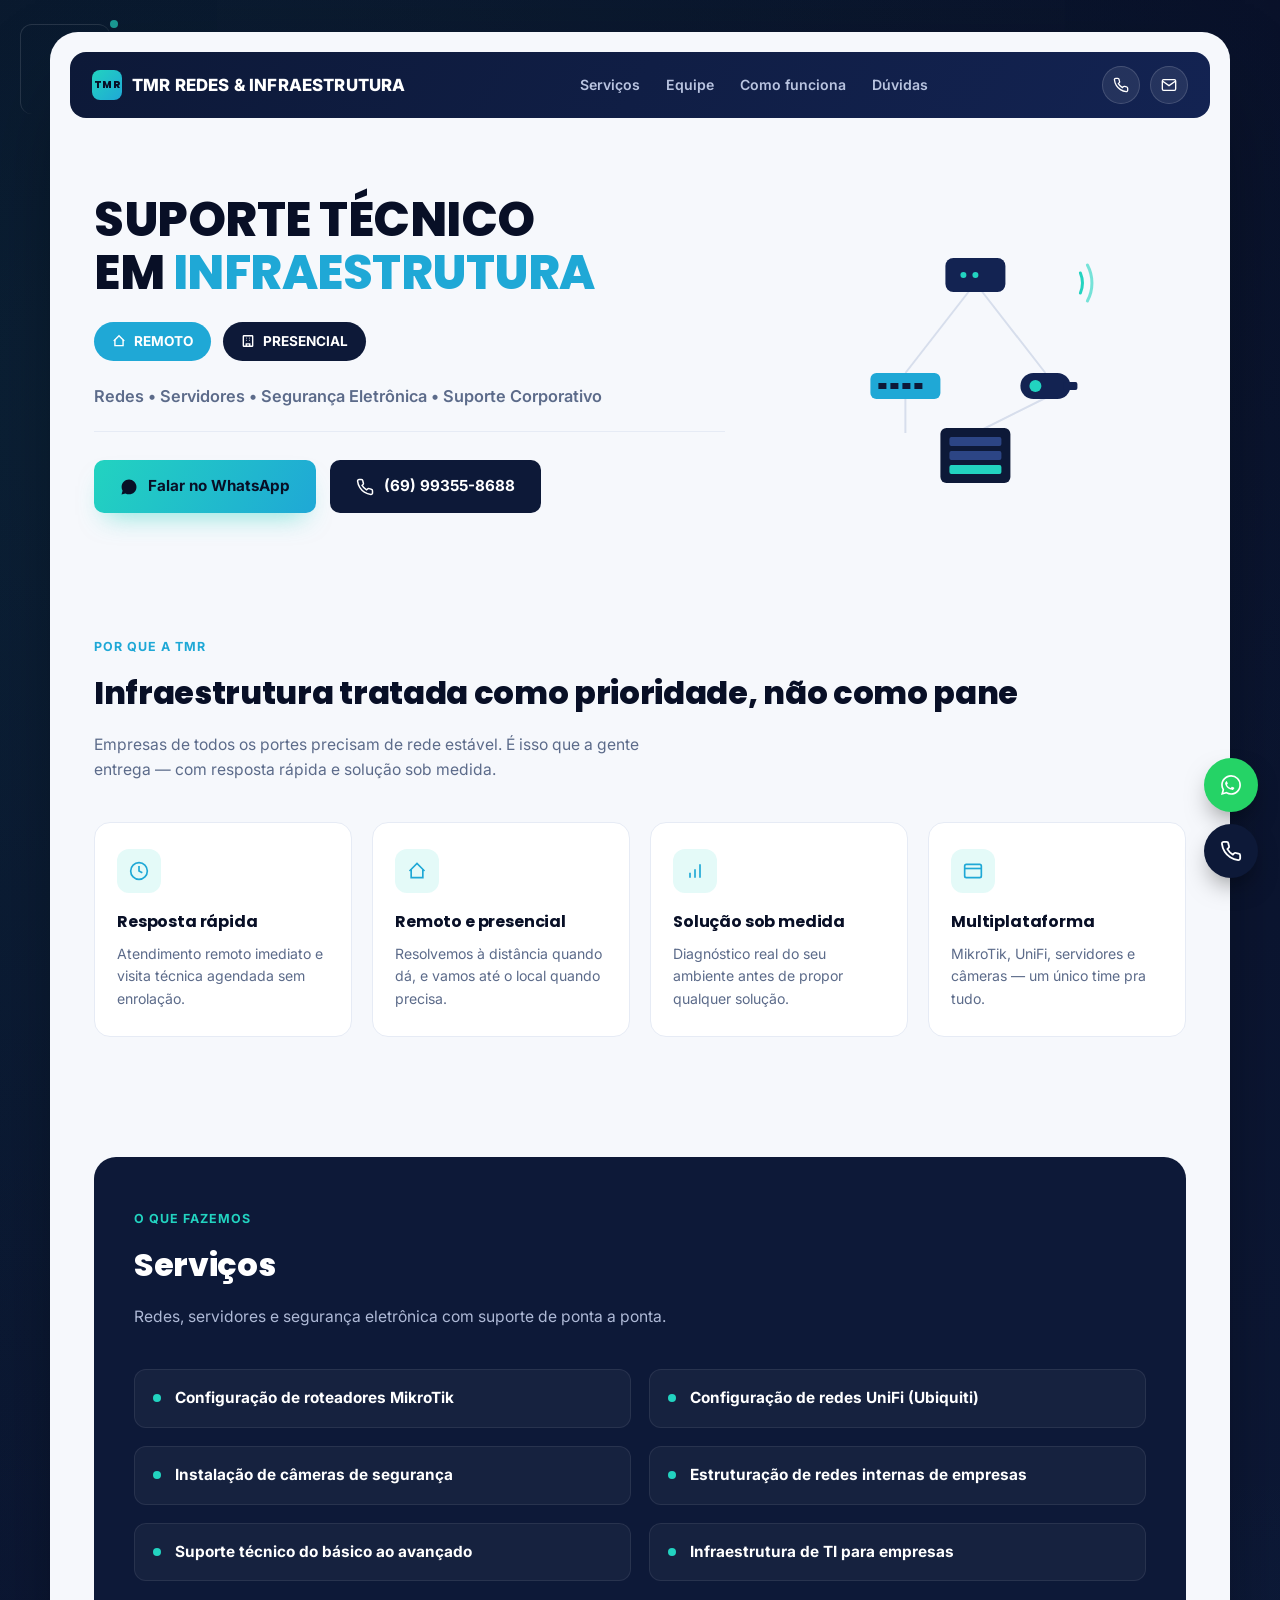
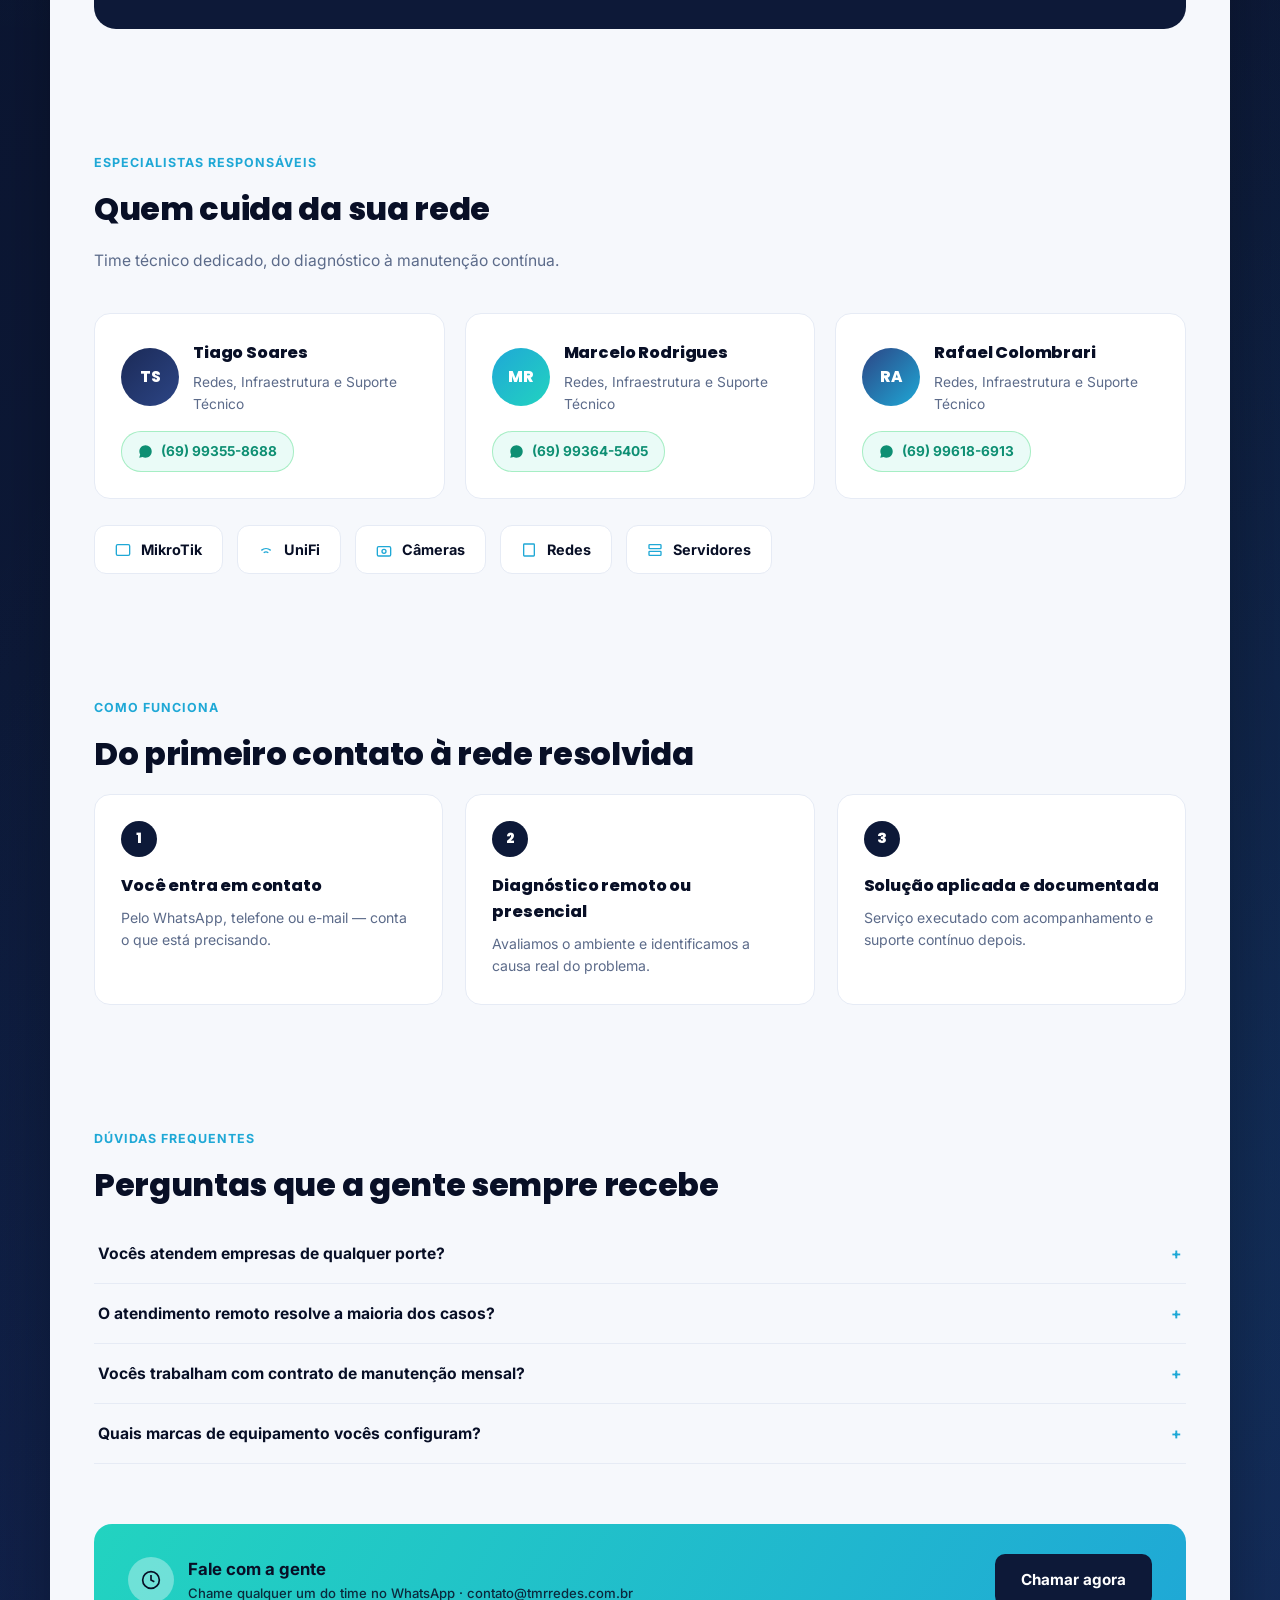
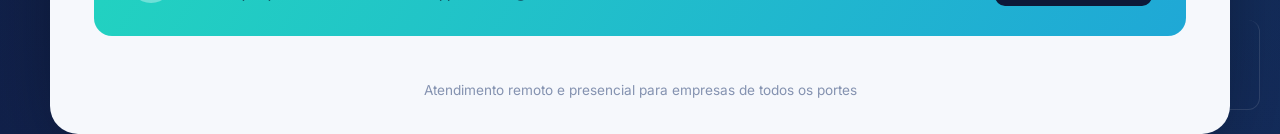
<file: tmr-redes-infraestrutura.html>
<!DOCTYPE html>
<html lang="pt-BR">
<head>
<meta charset="UTF-8">
<meta name="viewport" content="width=device-width, initial-scale=1.0">
<title>TMR Redes & Infraestrutura — Suporte Técnico</title>
<link rel="preconnect" href="https://fonts.googleapis.com">
<link rel="preconnect" href="https://fonts.gstatic.com" crossorigin>
<link href="https://fonts.googleapis.com/css2?family=Poppins:wght@600;700;800&family=Inter:wght@400;500;600;700&display=swap" rel="stylesheet">
<style>
  :root{
    --navy-deep:#080F26;
    --navy:#0D1938;
    --navy-mid:#132352;
    --teal:#22D3C0;
    --teal-2:#1FA8D6;
    --ink:#0F1B33;
    --muted:#5C6B8A;
    --white:#FFFFFF;
    --offwhite:#F6F8FC;
    --border:#E6EBF5;
  }
  *{box-sizing:border-box; margin:0; padding:0;}
  html{scroll-behavior:smooth;}
  body{
    font-family:'Inter', sans-serif;
    background:var(--navy-deep);
    color:var(--ink);
    line-height:1.6;
  }
  h1,h2,h3,.display{font-family:'Poppins', sans-serif; font-weight:800; letter-spacing:-0.01em;}
  a{color:inherit; text-decoration:none;}
  ul{list-style:none;}
  img,svg{display:block;}
  .wrap{max-width:1180px; margin:0 auto; padding:0 28px;}

  /* page shell mimicking the brand's card-on-navy flyer style */
  .page-bg{
    position:relative; min-height:100vh; padding:32px 16px 0;
    background:
      radial-gradient(circle at 8% 12%, rgba(34,211,192,0.08), transparent 40%),
      radial-gradient(circle at 92% 85%, rgba(31,168,214,0.10), transparent 45%),
      linear-gradient(160deg, var(--navy-deep), var(--navy) 60%, var(--navy-mid));
    overflow:hidden;
  }
  .corner-dot{position:absolute; width:8px; height:8px; border-radius:50%; background:var(--teal); opacity:.7;}
  .corner-line{position:absolute; border:1px solid rgba(255,255,255,0.12);}
  .deco-tl-dot{top:20px; left:110px;}
  .deco-tl-line{top:24px; left:20px; width:90px; height:90px; border-radius:12px; border-bottom:none; border-right:none;}
  .deco-br-dot{bottom:24px; right:120px;}
  .deco-br-line{bottom:24px; right:20px; width:90px; height:90px; border-radius:12px; border-top:none; border-left:none;}

  .canvas{
    max-width:1180px; margin:0 auto; background:var(--offwhite);
    border-radius:28px; overflow:hidden; box-shadow:0 40px 90px -30px rgba(0,0,0,0.55);
    position:relative; z-index:1;
  }

  /* NAV / TOP BAR */
  .topbar{
    background:linear-gradient(120deg, var(--navy), var(--navy-mid));
    margin:20px; border-radius:16px;
    display:flex; align-items:center; justify-content:space-between;
    padding:14px 22px; position:sticky; top:20px; z-index:40;
  }
  .brand{color:var(--white); font-size:1.05rem; font-weight:800; letter-spacing:0.01em; display:flex; align-items:center; gap:10px;}
  .brand .mark{
    width:30px; height:30px; border-radius:8px;
    background:linear-gradient(135deg, var(--teal), var(--teal-2));
    display:flex; align-items:center; justify-content:center;
    font-size:0.62rem; font-weight:800; color:var(--navy-deep); font-family:'Poppins';
  }
  .nav-links{display:flex; gap:26px; font-size:0.88rem; color:#B9C4E0; font-weight:600;}
  .nav-links a:hover{color:var(--white);}
  .top-actions{display:flex; gap:10px;}
  .icon-btn{
    width:38px; height:38px; border-radius:50%; background:rgba(255,255,255,0.08);
    display:flex; align-items:center; justify-content:center; color:var(--white);
    border:1px solid rgba(255,255,255,0.15); transition:background .15s;
  }
  .icon-btn:hover{background:var(--teal); color:var(--navy-deep); border-color:var(--teal);}
  @media(max-width:820px){ .nav-links{display:none;} }

  /* HERO */
  .hero{padding:56px 44px 60px;}
  @media(max-width:700px){ .hero{padding:40px 22px 44px;} }
  .hero-grid{display:grid; grid-template-columns:1.2fr 0.8fr; gap:40px; align-items:center;}
  @media(max-width:900px){ .hero-grid{grid-template-columns:1fr;} }
  .hero h1{font-size:clamp(2rem,4.4vw,3rem); line-height:1.1; color:var(--navy-deep); margin-bottom:22px;}
  .hero h1 .accent{color:var(--teal-2);}
  .badges{display:flex; gap:12px; margin-bottom:22px; flex-wrap:wrap;}
  .badge{
    display:inline-flex; align-items:center; gap:8px; padding:9px 18px; border-radius:24px;
    font-weight:700; font-size:0.85rem;
  }
  .badge-solid{background:var(--teal-2); color:var(--white);}
  .badge-outline{background:var(--navy); color:var(--white);}
  .tagline{
    font-size:1.02rem; color:var(--muted); font-weight:600; padding-bottom:22px;
    border-bottom:1px solid var(--border); margin-bottom:0;
  }
  .cta-row{display:flex; gap:14px; margin-top:28px; flex-wrap:wrap;}
  .btn{
    display:inline-flex; align-items:center; gap:10px; padding:14px 26px; border-radius:10px;
    font-weight:700; font-size:0.95rem; transition:transform .15s ease, box-shadow .15s ease;
  }
  .btn:hover{transform:translateY(-2px);}
  .btn-primary{background:linear-gradient(120deg, var(--teal), var(--teal-2)); color:var(--navy-deep); box-shadow:0 14px 26px -12px rgba(34,211,192,0.55);}
  .btn-dark{background:var(--navy); color:var(--white);}

  /* network diagram */
  .diagram{position:relative; height:280px;}
  .diagram svg{width:100%; height:100%;}
  .wifi-pulse{animation:wifi 2.2s ease-in-out infinite;}
  @keyframes wifi{0%,100%{opacity:0.35;} 50%{opacity:1;}}
  @media(prefers-reduced-motion:reduce){.wifi-pulse{animation:none;}}

  /* SECTION generic */
  .section{padding:60px 44px;}
  @media(max-width:700px){ .section{padding:44px 22px;} }
  .section-tag{
    display:inline-block; font-size:0.78rem; font-weight:700; letter-spacing:0.08em;
    color:var(--teal-2); text-transform:uppercase; margin-bottom:10px;
  }
  .section h2{font-size:clamp(1.5rem,3vw,2rem); color:var(--navy-deep); margin-bottom:14px;}
  .section-sub{color:var(--muted); max-width:600px; margin-bottom:40px; font-size:0.98rem;}
  .reveal{opacity:0; transform:translateY(18px); transition:opacity .6s ease, transform .6s ease;}
  .reveal.in{opacity:1; transform:translateY(0);}

  /* DIFERENCIAIS */
  .dif-grid{display:grid; grid-template-columns:repeat(4,1fr); gap:20px;}
  @media(max-width:900px){.dif-grid{grid-template-columns:repeat(2,1fr);}}
  @media(max-width:520px){.dif-grid{grid-template-columns:1fr;}}
  .dif-card{
    background:var(--white); border:1px solid var(--border); border-radius:16px; padding:26px 22px;
  }
  .dif-card .ic{
    width:44px; height:44px; border-radius:12px; background:rgba(34,211,192,0.12);
    display:flex; align-items:center; justify-content:center; margin-bottom:16px; color:var(--teal-2);
  }
  .dif-card h3{font-size:1rem; color:var(--navy-deep); margin-bottom:8px; font-family:'Poppins'; font-weight:700;}
  .dif-card p{font-size:0.88rem; color:var(--muted);}

  /* SERVICOS */
  .servicos-wrap{background:var(--navy); border-radius:22px; padding:48px 40px; color:var(--white);}
  @media(max-width:700px){.servicos-wrap{padding:34px 24px;}}
  .servicos-wrap .section-tag{color:var(--teal);}
  .servicos-wrap h2{color:var(--white);}
  .servicos-wrap .section-sub{color:#AEB9D6;}
  .serv-grid{display:grid; grid-template-columns:repeat(2,1fr); gap:18px;}
  @media(max-width:700px){.serv-grid{grid-template-columns:1fr;}}
  .serv-item{
    display:flex; gap:14px; align-items:flex-start; background:rgba(255,255,255,0.04);
    border:1px solid rgba(255,255,255,0.08); border-radius:12px; padding:16px 18px;
  }
  .serv-item .dot{
    width:8px; height:8px; border-radius:50%; background:var(--teal); margin-top:8px; flex-shrink:0;
  }
  .serv-item strong{font-weight:700; font-size:0.96rem;}

  /* EQUIPE */
  .team-grid{display:grid; grid-template-columns:repeat(3,1fr); gap:20px;}
  @media(max-width:900px){.team-grid{grid-template-columns:1fr;}}
  .team-card{
    background:var(--white); border:1px solid var(--border); border-radius:16px; padding:26px;
    display:flex; flex-direction:column; gap:16px;
  }
  .team-card .who{display:flex; gap:14px; align-items:center;}
  .team-wa{
    display:inline-flex; align-items:center; gap:8px; align-self:flex-start;
    background:#EAFBF7; color:#0E8F73; border:1px solid rgba(37,211,102,0.35);
    padding:9px 16px; border-radius:20px; font-size:0.85rem; font-weight:700;
  }
  .team-wa:hover{background:#25D366; color:#fff; border-color:#25D366;}
  .avatar{
    width:58px; height:58px; border-radius:50%; flex-shrink:0;
    display:flex; align-items:center; justify-content:center; font-family:'Poppins'; font-weight:800;
    color:var(--white); font-size:0.95rem;
  }
  .avatar.ts{background:linear-gradient(135deg,#1B2A57,#2C4585);}
  .avatar.mr{background:linear-gradient(135deg,var(--teal-2),var(--teal));}
  .avatar.rf{background:linear-gradient(135deg,#2C4585,var(--teal-2));}
  .team-card h3{font-size:1.02rem; color:var(--navy-deep); margin-bottom:4px;}
  .team-card p{font-size:0.86rem; color:var(--muted);}

  /* TECNOLOGIAS */
  .tech-row{display:flex; gap:14px; flex-wrap:wrap;}
  .tech-pill{
    display:flex; align-items:center; gap:10px; background:var(--white); border:1px solid var(--border);
    padding:12px 20px; border-radius:12px; font-weight:700; font-size:0.9rem; color:var(--navy-deep);
  }
  .tech-pill .ic2{color:var(--teal-2);}

  /* PROCESSO */
  .steps{display:grid; grid-template-columns:repeat(3,1fr); gap:22px;}
  @media(max-width:800px){.steps{grid-template-columns:1fr;}}
  .step{background:var(--white); border:1px solid var(--border); border-radius:16px; padding:26px;}
  .step-num{
    width:36px; height:36px; border-radius:50%; background:var(--navy); color:var(--white);
    display:flex; align-items:center; justify-content:center; font-weight:800; font-family:'Poppins';
    margin-bottom:16px; font-size:0.92rem;
  }
  .step h3{font-size:1.02rem; color:var(--navy-deep); margin-bottom:8px;}
  .step p{font-size:0.88rem; color:var(--muted);}

  /* FAQ */
  .faq-item{border-bottom:1px solid var(--border);}
  .faq-q{
    width:100%; text-align:left; padding:20px 4px; display:flex; justify-content:space-between;
    align-items:center; font-weight:700; color:var(--navy-deep); font-size:0.98rem;
    background:none; border:none; cursor:pointer; font-family:'Inter';
  }
  .faq-q .chev{transition:transform .2s ease; color:var(--teal-2); flex-shrink:0;}
  .faq-item.open .chev{transform:rotate(45deg);}
  .faq-a{
    max-height:0; overflow:hidden; transition:max-height .25s ease;
    color:var(--muted); font-size:0.92rem; padding:0 4px;
  }
  .faq-item.open .faq-a{max-height:200px; padding-bottom:18px;}

  /* CTA FINAL */
  .cta-final{
    margin:0 44px 44px; border-radius:18px; padding:30px 34px;
    background:linear-gradient(120deg, var(--teal), var(--teal-2));
    display:flex; justify-content:space-between; align-items:center; flex-wrap:wrap; gap:18px;
    color:var(--navy-deep);
  }
  @media(max-width:700px){.cta-final{margin:0 20px 30px;}}
  .cta-final .cta-text{display:flex; align-items:center; gap:14px; font-weight:700;}
  .cta-final .cta-icon{
    width:46px; height:46px; border-radius:50%; background:rgba(255,255,255,0.35);
    display:flex; align-items:center; justify-content:center; flex-shrink:0;
  }
  .cta-final .big{font-size:1.05rem;}
  .cta-final .small{font-size:0.82rem; font-weight:500; opacity:0.85;}

  footer{
    text-align:center; padding:0 20px 32px; color:#8492B0; font-size:0.85rem;
  }

  /* floating actions */
  .float-actions{position:fixed; bottom:22px; right:22px; z-index:60; display:flex; flex-direction:column; gap:12px;}
  .float-btn{
    width:54px; height:54px; border-radius:50%; display:flex; align-items:center; justify-content:center;
    box-shadow:0 12px 26px -8px rgba(0,0,0,0.5); transition:transform .15s ease;
  }
  .float-btn:hover{transform:scale(1.08);}
  .float-btn.wa{background:#25D366; color:#fff;}
  .float-btn.call{background:var(--navy); color:var(--white);}
</style>
</head>
<body>

<div class="page-bg">
  <div class="corner-line deco-tl-line"></div>
  <div class="corner-dot deco-tl-dot"></div>
  <div class="corner-line deco-br-line"></div>
  <div class="corner-dot deco-br-dot"></div>

  <div class="canvas">

    <div class="topbar">
      <div class="brand"><span class="mark">TMR</span>TMR REDES &amp; INFRAESTRUTURA</div>
      <nav class="nav-links">
        <a href="#servicos">Serviços</a>
        <a href="#equipe">Equipe</a>
        <a href="#como-funciona">Como funciona</a>
        <a href="#faq">Dúvidas</a>
      </nav>
      <div class="top-actions">
        <a class="icon-btn" href="tel:+5569993558688" aria-label="Ligar"><svg width="16" height="16" viewBox="0 0 24 24" fill="none" stroke="currentColor" stroke-width="2"><path d="M22 16.92v3a2 2 0 0 1-2.18 2 19.79 19.79 0 0 1-8.63-3.07 19.5 19.5 0 0 1-6-6 19.79 19.79 0 0 1-3.07-8.67A2 2 0 0 1 4.11 2h3a2 2 0 0 1 2 1.72c.127.96.361 1.903.7 2.81a2 2 0 0 1-.45 2.11L8.09 9.91a16 16 0 0 0 6 6l1.27-1.27a2 2 0 0 1 2.11-.45c.907.339 1.85.573 2.81.7A2 2 0 0 1 22 16.92z"/></svg></a>
        <a class="icon-btn" href="mailto:contato@tmrredes.com.br" aria-label="E-mail"><svg width="16" height="16" viewBox="0 0 24 24" fill="none" stroke="currentColor" stroke-width="2"><rect x="2" y="4" width="20" height="16" rx="2"/><path d="m22 6-10 7L2 6"/></svg></a>
      </div>
    </div>

    <section class="hero">
      <div class="hero-grid">
        <div>
          <h1>SUPORTE TÉCNICO<br>EM <span class="accent">INFRAESTRUTURA</span></h1>
          <div class="badges">
            <span class="badge badge-solid">
              <svg width="14" height="14" viewBox="0 0 24 24" fill="none" stroke="currentColor" stroke-width="2.4"><path d="M3 12l9-9 9 9"/><path d="M5 10v10h14V10"/></svg>
              REMOTO
            </span>
            <span class="badge badge-outline">
              <svg width="14" height="14" viewBox="0 0 24 24" fill="none" stroke="currentColor" stroke-width="2.4"><rect x="4" y="3" width="16" height="18" rx="1"/><path d="M9 21v-4h6v4M9 7h1M14 7h1M9 11h1M14 11h1"/></svg>
              PRESENCIAL
            </span>
          </div>
          <p class="tagline">Redes • Servidores • Segurança Eletrônica • Suporte Corporativo</p>
          <div class="cta-row">
            <a class="btn btn-primary" href="https://wa.me/5569993558688?text=Ol%C3%A1!%20Vim%20pelo%20site%20e%20preciso%20de%20suporte%20t%C3%A9cnico." target="_blank" rel="noopener">
              <svg width="18" height="18" viewBox="0 0 24 24" fill="currentColor"><path d="M12.04 2C6.58 2 2.13 6.45 2.13 11.91c0 1.75.46 3.45 1.32 4.95L2 22l5.28-1.39a9.9 9.9 0 0 0 4.76 1.21h.01c5.46 0 9.9-4.45 9.9-9.91 0-2.65-1.03-5.14-2.9-7.01A9.86 9.86 0 0 0 12.04 2"/></svg>
              Falar no WhatsApp
            </a>
            <a class="btn btn-dark" href="tel:+5569993558688">
              <svg width="18" height="18" viewBox="0 0 24 24" fill="none" stroke="currentColor" stroke-width="2"><path d="M22 16.92v3a2 2 0 0 1-2.18 2 19.79 19.79 0 0 1-8.63-3.07 19.5 19.5 0 0 1-6-6 19.79 19.79 0 0 1-3.07-8.67A2 2 0 0 1 4.11 2h3a2 2 0 0 1 2 1.72c.127.96.361 1.903.7 2.81a2 2 0 0 1-.45 2.11L8.09 9.91a16 16 0 0 0 6 6l1.27-1.27a2 2 0 0 1 2.11-.45c.907.339 1.85.573 2.81.7A2 2 0 0 1 22 16.92z"/></svg>
              (69) 99355-8688
            </a>
          </div>
        </div>

        <div class="diagram">
          <svg viewBox="0 0 300 280" xmlns="http://www.w3.org/2000/svg">
            <line x1="150" y1="70" x2="80" y2="160" stroke="#D7DEEC" stroke-width="2"/>
            <line x1="150" y1="70" x2="220" y2="160" stroke="#D7DEEC" stroke-width="2"/>
            <line x1="80" y1="185" x2="80" y2="220" stroke="#D7DEEC" stroke-width="2"/>
            <line x1="220" y1="185" x2="150" y2="220" stroke="#D7DEEC" stroke-width="2"/>
            <!-- router -->
            <rect x="120" y="45" width="60" height="34" rx="8" fill="#132352"/>
            <circle cx="138" cy="62" r="3" fill="#22D3C0"/>
            <circle cx="150" cy="62" r="3" fill="#22D3C0"/>
            <g class="wifi-pulse">
              <path d="M255 60a26 26 0 0 1 0 20" stroke="#22D3C0" stroke-width="3" fill="none" stroke-linecap="round"/>
              <path d="M262 52a38 38 0 0 1 0 36" stroke="#22D3C0" stroke-width="3" fill="none" stroke-linecap="round" opacity="0.6"/>
            </g>
            <!-- switch -->
            <rect x="45" y="160" width="70" height="26" rx="6" fill="#1FA8D6"/>
            <rect x="53" y="170" width="8" height="6" fill="#0D1938"/>
            <rect x="65" y="170" width="8" height="6" fill="#0D1938"/>
            <rect x="77" y="170" width="8" height="6" fill="#0D1938"/>
            <rect x="89" y="170" width="8" height="6" fill="#0D1938"/>
            <!-- camera -->
            <rect x="195" y="160" width="50" height="26" rx="13" fill="#132352"/>
            <circle cx="210" cy="173" r="6" fill="#22D3C0"/>
            <rect x="238" y="169" width="14" height="8" rx="2" fill="#132352"/>
            <!-- server -->
            <rect x="115" y="215" width="70" height="55" rx="6" fill="#0D1938"/>
            <rect x="124" y="224" width="52" height="9" rx="2" fill="#2C4585"/>
            <rect x="124" y="238" width="52" height="9" rx="2" fill="#2C4585"/>
            <rect x="124" y="252" width="52" height="9" rx="2" fill="#22D3C0"/>
          </svg>
        </div>
      </div>
    </section>

    <section class="section reveal" id="diferenciais">
      <div class="section-tag">POR QUE A TMR</div>
      <h2>Infraestrutura tratada como prioridade, não como pane</h2>
      <p class="section-sub">Empresas de todos os portes precisam de rede estável. É isso que a gente entrega — com resposta rápida e solução sob medida.</p>
      <div class="dif-grid">
        <div class="dif-card">
          <div class="ic"><svg width="20" height="20" viewBox="0 0 24 24" fill="none" stroke="currentColor" stroke-width="2"><circle cx="12" cy="12" r="10"/><polyline points="12 6 12 12 16 14"/></svg></div>
          <h3>Resposta rápida</h3>
          <p>Atendimento remoto imediato e visita técnica agendada sem enrolação.</p>
        </div>
        <div class="dif-card">
          <div class="ic"><svg width="20" height="20" viewBox="0 0 24 24" fill="none" stroke="currentColor" stroke-width="2"><path d="M3 12l9-9 9 9"/><path d="M5 10v10h14V10"/></svg></div>
          <h3>Remoto e presencial</h3>
          <p>Resolvemos à distância quando dá, e vamos até o local quando precisa.</p>
        </div>
        <div class="dif-card">
          <div class="ic"><svg width="20" height="20" viewBox="0 0 24 24" fill="none" stroke="currentColor" stroke-width="2"><path d="M12 20V10M18 20V4M6 20v-6"/></svg></div>
          <h3>Solução sob medida</h3>
          <p>Diagnóstico real do seu ambiente antes de propor qualquer solução.</p>
        </div>
        <div class="dif-card">
          <div class="ic"><svg width="20" height="20" viewBox="0 0 24 24" fill="none" stroke="currentColor" stroke-width="2"><rect x="2" y="4" width="20" height="16" rx="2"/><path d="M2 9h20"/></svg></div>
          <h3>Multiplataforma</h3>
          <p>MikroTik, UniFi, servidores e câmeras — um único time pra tudo.</p>
        </div>
      </div>
    </section>

    <section class="section reveal" id="servicos">
      <div class="servicos-wrap">
        <div class="section-tag">O QUE FAZEMOS</div>
        <h2>Serviços</h2>
        <p class="section-sub">Redes, servidores e segurança eletrônica com suporte de ponta a ponta.</p>
        <div class="serv-grid">
          <div class="serv-item"><span class="dot"></span><strong>Configuração de roteadores MikroTik</strong></div>
          <div class="serv-item"><span class="dot"></span><strong>Configuração de redes UniFi (Ubiquiti)</strong></div>
          <div class="serv-item"><span class="dot"></span><strong>Instalação de câmeras de segurança</strong></div>
          <div class="serv-item"><span class="dot"></span><strong>Estruturação de redes internas de empresas</strong></div>
          <div class="serv-item"><span class="dot"></span><strong>Suporte técnico do básico ao avançado</strong></div>
          <div class="serv-item"><span class="dot"></span><strong>Infraestrutura de TI para empresas</strong></div>
        </div>
      </div>
    </section>

    <section class="section reveal" id="equipe">
      <div class="section-tag">ESPECIALISTAS RESPONSÁVEIS</div>
      <h2>Quem cuida da sua rede</h2>
      <p class="section-sub">Time técnico dedicado, do diagnóstico à manutenção contínua.</p>
      <div class="team-grid">
        <div class="team-card">
          <div class="who">
            <div class="avatar ts">TS</div>
            <div>
              <h3>Tiago Soares</h3>
              <p>Redes, Infraestrutura e Suporte Técnico</p>
            </div>
          </div>
          <a class="team-wa" href="https://wa.me/5569993558688?text=Ol%C3%A1%2C%20Tiago!%20Vim%20pelo%20site%20e%20preciso%20de%20suporte%20t%C3%A9cnico." target="_blank" rel="noopener">
            <svg width="15" height="15" viewBox="0 0 24 24" fill="currentColor"><path d="M12.04 2C6.58 2 2.13 6.45 2.13 11.91c0 1.75.46 3.45 1.32 4.95L2 22l5.28-1.39a9.9 9.9 0 0 0 4.76 1.21h.01c5.46 0 9.9-4.45 9.9-9.91 0-2.65-1.03-5.14-2.9-7.01A9.86 9.86 0 0 0 12.04 2"/></svg>
            (69) 99355-8688
          </a>
        </div>
        <div class="team-card">
          <div class="who">
            <div class="avatar mr">MR</div>
            <div>
              <h3>Marcelo Rodrigues</h3>
              <p>Redes, Infraestrutura e Suporte Técnico</p>
            </div>
          </div>
          <a class="team-wa" href="https://wa.me/5569993645405?text=Ol%C3%A1%2C%20Marcelo!%20Vim%20pelo%20site%20e%20preciso%20de%20suporte%20t%C3%A9cnico." target="_blank" rel="noopener">
            <svg width="15" height="15" viewBox="0 0 24 24" fill="currentColor"><path d="M12.04 2C6.58 2 2.13 6.45 2.13 11.91c0 1.75.46 3.45 1.32 4.95L2 22l5.28-1.39a9.9 9.9 0 0 0 4.76 1.21h.01c5.46 0 9.9-4.45 9.9-9.91 0-2.65-1.03-5.14-2.9-7.01A9.86 9.86 0 0 0 12.04 2"/></svg>
            (69) 99364-5405
          </a>
        </div>
        <div class="team-card">
          <div class="who">
            <div class="avatar rf">RA</div>
            <div>
              <h3>Rafael Colombrari</h3>
              <p>Redes, Infraestrutura e Suporte Técnico</p>
            </div>
          </div>
          <a class="team-wa" href="https://wa.me/5569996186913?text=Ol%C3%A1%2C%20Rafael!%20Vim%20pelo%20site%20e%20preciso%20de%20suporte%20t%C3%A9cnico." target="_blank" rel="noopener">
            <svg width="15" height="15" viewBox="0 0 24 24" fill="currentColor"><path d="M12.04 2C6.58 2 2.13 6.45 2.13 11.91c0 1.75.46 3.45 1.32 4.95L2 22l5.28-1.39a9.9 9.9 0 0 0 4.76 1.21h.01c5.46 0 9.9-4.45 9.9-9.91 0-2.65-1.03-5.14-2.9-7.01A9.86 9.86 0 0 0 12.04 2"/></svg>
            (69) 99618-6913
          </a>
        </div>
      </div>

      <div class="tech-row" style="margin-top:26px;">
        <span class="tech-pill"><svg class="ic2" width="16" height="16" viewBox="0 0 24 24" fill="none" stroke="currentColor" stroke-width="2"><rect x="2" y="4" width="20" height="16" rx="2"/></svg>MikroTik</span>
        <span class="tech-pill"><svg class="ic2" width="16" height="16" viewBox="0 0 24 24" fill="none" stroke="currentColor" stroke-width="2"><path d="M5 12.55a11 11 0 0 1 14.08 0"/><path d="M8.53 16.11a6 6 0 0 1 6.95 0"/></svg>UniFi</span>
        <span class="tech-pill"><svg class="ic2" width="16" height="16" viewBox="0 0 24 24" fill="none" stroke="currentColor" stroke-width="2"><rect x="2" y="7" width="20" height="14" rx="2"/><circle cx="12" cy="14" r="3"/></svg>Câmeras</span>
        <span class="tech-pill"><svg class="ic2" width="16" height="16" viewBox="0 0 24 24" fill="none" stroke="currentColor" stroke-width="2"><rect x="4" y="3" width="16" height="18" rx="1"/></svg>Redes</span>
        <span class="tech-pill"><svg class="ic2" width="16" height="16" viewBox="0 0 24 24" fill="none" stroke="currentColor" stroke-width="2"><rect x="3" y="4" width="18" height="6" rx="1"/><rect x="3" y="14" width="18" height="6" rx="1"/></svg>Servidores</span>
      </div>
    </section>

    <section class="section reveal" id="como-funciona">
      <div class="section-tag">COMO FUNCIONA</div>
      <h2>Do primeiro contato à rede resolvida</h2>
      <div class="steps">
        <div class="step">
          <div class="step-num">1</div>
          <h3>Você entra em contato</h3>
          <p>Pelo WhatsApp, telefone ou e-mail — conta o que está precisando.</p>
        </div>
        <div class="step">
          <div class="step-num">2</div>
          <h3>Diagnóstico remoto ou presencial</h3>
          <p>Avaliamos o ambiente e identificamos a causa real do problema.</p>
        </div>
        <div class="step">
          <div class="step-num">3</div>
          <h3>Solução aplicada e documentada</h3>
          <p>Serviço executado com acompanhamento e suporte contínuo depois.</p>
        </div>
      </div>
    </section>

    <section class="section reveal" id="faq">
      <div class="section-tag">DÚVIDAS FREQUENTES</div>
      <h2>Perguntas que a gente sempre recebe</h2>
      <div class="faq-list">
        <div class="faq-item">
          <button class="faq-q">Vocês atendem empresas de qualquer porte? <span class="chev">+</span></button>
          <div class="faq-a"><p>Sim. Atendemos desde pequenos escritórios até empresas com infraestrutura mais robusta, sempre com solução proporcional ao porte do negócio.</p></div>
        </div>
        <div class="faq-item">
          <button class="faq-q">O atendimento remoto resolve a maioria dos casos? <span class="chev">+</span></button>
          <div class="faq-a"><p>Muitos problemas de configuração e suporte são resolvidos remotamente. Quando o caso exige presença física — cabeamento, instalação de câmeras — agendamos a visita.</p></div>
        </div>
        <div class="faq-item">
          <button class="faq-q">Vocês trabalham com contrato de manutenção mensal? <span class="chev">+</span></button>
          <div class="faq-a"><p>Sim, montamos um plano de acompanhamento contínuo sob medida para a rotina da sua empresa. Fale com a gente para receber uma proposta.</p></div>
        </div>
        <div class="faq-item">
          <button class="faq-q">Quais marcas de equipamento vocês configuram? <span class="chev">+</span></button>
          <div class="faq-a"><p>Trabalhamos principalmente com MikroTik e UniFi (Ubiquiti), além de câmeras IP e servidores de diferentes fabricantes.</p></div>
        </div>
      </div>
    </section>

    <div class="cta-final reveal">
      <div class="cta-text">
        <span class="cta-icon"><svg width="20" height="20" viewBox="0 0 24 24" fill="none" stroke="currentColor" stroke-width="2"><circle cx="12" cy="12" r="10"/><polyline points="12 6 12 12 16 14"/></svg></span>
        <div>
          <div class="big">Fale com a gente</div>
          <div class="small">Chame qualquer um do time no WhatsApp · contato@tmrredes.com.br</div>
        </div>
      </div>
      <a class="btn btn-dark" href="https://wa.me/5569993558688?text=Ol%C3%A1!%20Vim%20pelo%20site%20e%20preciso%20de%20suporte%20t%C3%A9cnico." target="_blank" rel="noopener">Chamar agora</a>
    </div>

    <footer>Atendimento remoto e presencial para empresas de todos os portes</footer>
  </div>
</div>

<div class="float-actions">
  <a class="float-btn wa" href="https://wa.me/5569993558688?text=Ol%C3%A1!%20Vim%20pelo%20site%20e%20preciso%20de%20suporte%20t%C3%A9cnico." target="_blank" rel="noopener" aria-label="WhatsApp">
    <svg width="24" height="24" viewBox="0 0 24 24" fill="currentColor"><path d="M12.04 2C6.58 2 2.13 6.45 2.13 11.91c0 1.75.46 3.45 1.32 4.95L2 22l5.28-1.39a9.9 9.9 0 0 0 4.76 1.21h.01c5.46 0 9.9-4.45 9.9-9.91 0-2.65-1.03-5.14-2.9-7.01A9.86 9.86 0 0 0 12.04 2m0 1.67a8.2 8.2 0 0 1 5.83 2.42 8.19 8.19 0 0 1 2.41 5.82c0 4.55-3.7 8.24-8.25 8.24a8.2 8.2 0 0 1-4.19-1.15l-.3-.18-3.13.82.84-3.05-.2-.31a8.18 8.18 0 0 1-1.26-4.38c0-4.55 3.7-8.23 8.25-8.23m-4.5 4.7c-.15 0-.4.06-.61.29-.21.24-.8.78-.8 1.9s.82 2.2.93 2.35c.12.15 1.6 2.5 3.9 3.4 1.9.76 2.3.61 2.7.57.4-.04 1.3-.53 1.48-1.04.19-.5.19-.94.13-1.03-.06-.1-.22-.15-.46-.27-.24-.12-1.42-.7-1.64-.78-.22-.08-.38-.12-.54.12-.16.24-.62.78-.76.94-.14.16-.28.18-.52.06-.24-.12-1.02-.38-1.94-1.2-.72-.64-1.2-1.43-1.34-1.67-.14-.24-.02-.37.1-.49.11-.11.24-.28.36-.42.12-.14.16-.24.24-.4.08-.16.04-.3-.02-.42-.06-.12-.54-1.32-.75-1.8-.2-.47-.4-.4-.54-.41z"/></svg>
  </a>
  <a class="float-btn call" href="tel:+5569993558688" aria-label="Ligar">
    <svg width="22" height="22" viewBox="0 0 24 24" fill="none" stroke="currentColor" stroke-width="2"><path d="M22 16.92v3a2 2 0 0 1-2.18 2 19.79 19.79 0 0 1-8.63-3.07 19.5 19.5 0 0 1-6-6 19.79 19.79 0 0 1-3.07-8.67A2 2 0 0 1 4.11 2h3a2 2 0 0 1 2 1.72c.127.96.361 1.903.7 2.81a2 2 0 0 1-.45 2.11L8.09 9.91a16 16 0 0 0 6 6l1.27-1.27a2 2 0 0 1 2.11-.45c.907.339 1.85.573 2.81.7A2 2 0 0 1 22 16.92z"/></svg>
  </a>
</div>

<script>
  // FAQ accordion
  document.querySelectorAll('.faq-item').forEach(function(item){
    item.querySelector('.faq-q').addEventListener('click', function(){
      var wasOpen = item.classList.contains('open');
      document.querySelectorAll('.faq-item.open').forEach(function(el){ el.classList.remove('open'); });
      if(!wasOpen){ item.classList.add('open'); }
    });
  });

  // scroll reveal
  if('IntersectionObserver' in window){
    var obs = new IntersectionObserver(function(entries){
      entries.forEach(function(e){ if(e.isIntersecting){ e.target.classList.add('in'); } });
    }, {threshold:0.12});
    document.querySelectorAll('.reveal').forEach(function(el){ obs.observe(el); });
  } else {
    document.querySelectorAll('.reveal').forEach(function(el){ el.classList.add('in'); });
  }
</script>

</body>
</html>
</file>
